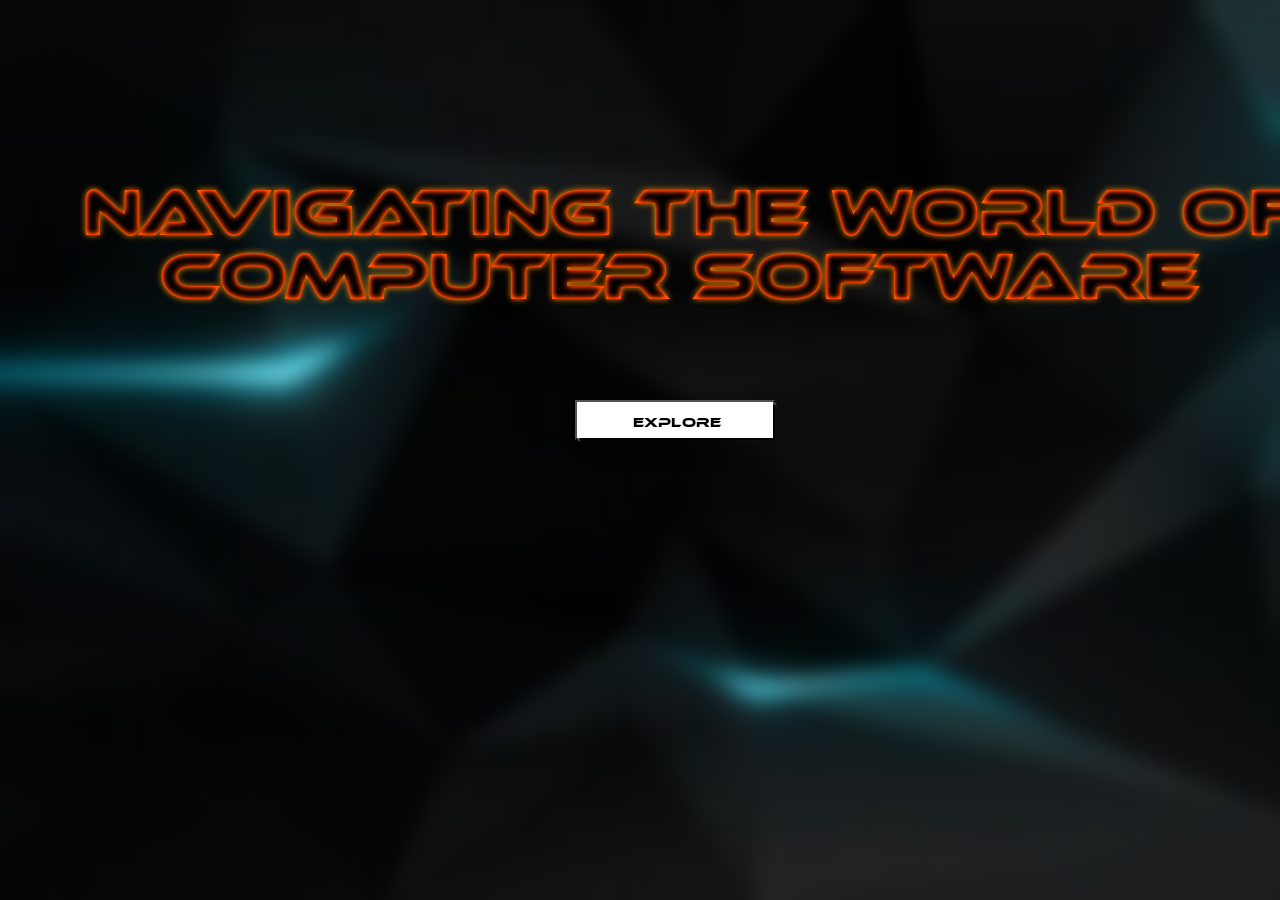
<file: index.html>
<!DOCTYPE html>
<html lang="en">
<head>
    <meta charset="UTF-8">
    <meta name="viewport" content="width=device-width, initial-scale=1.0">
    <title>Computer Software</title>
    <link rel="stylesheet" type="text/css" href="styles.css">
</head>
<body>
    <main id="Firstpage">
    <div class="Neon">
        <h1 class="text">Navigating the World of</h1>
        <h1 class="text1">Computer Software</h1>
    </div>
    <div id="explore">
        <button><a href="Computer Software.html" class="btn"><span>Explore</span></a></button>
    </div>
</main>
</body>
</html>
</file>
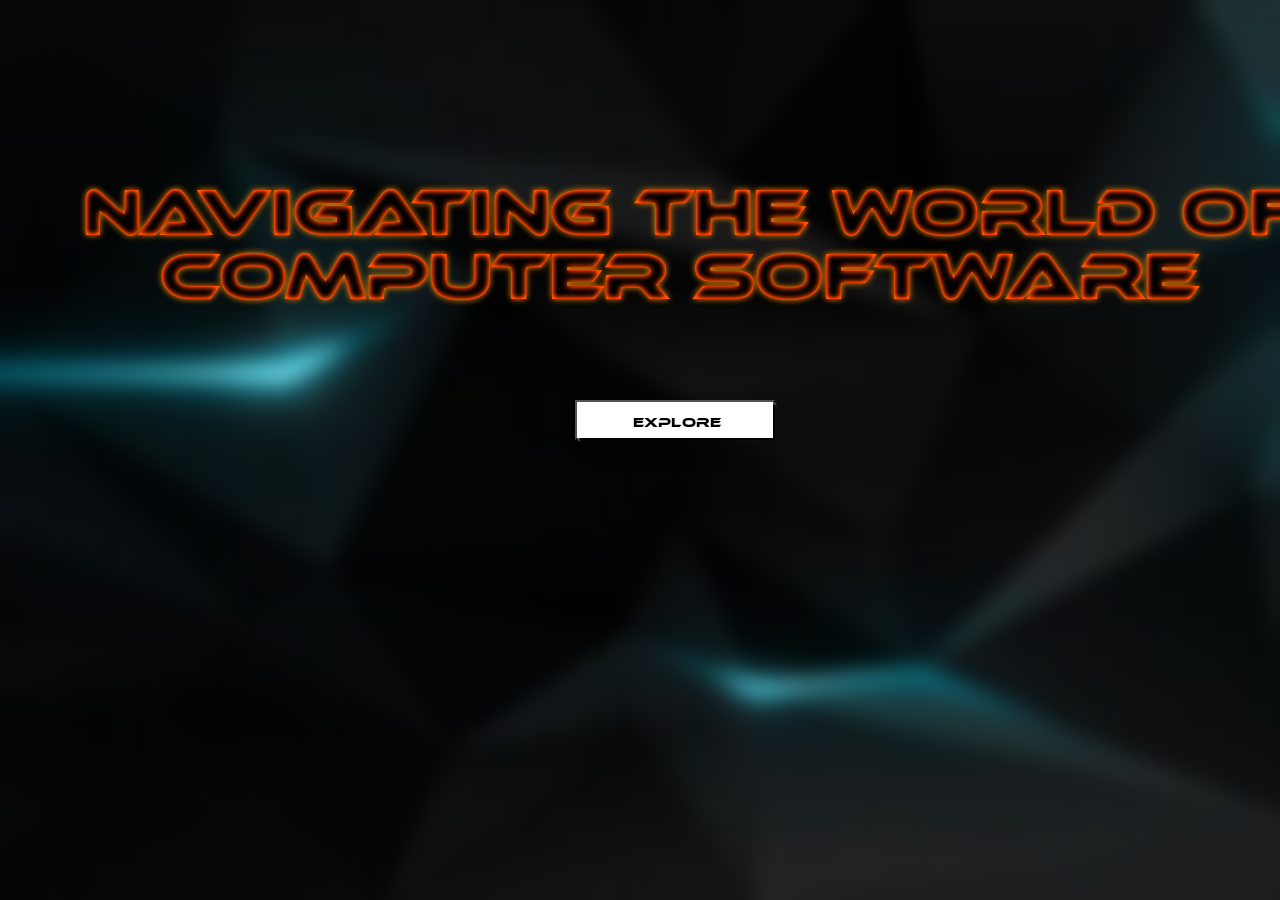
<file: 1st-Page.html>
<!DOCTYPE html>
<html lang="en">
<head>
    <meta charset="UTF-8">
    <meta name="viewport" content="width=device-width, initial-scale=1.0">
    <title>Computer Software</title>
    <link rel="stylesheet" type="text/css" href="styles.css">
</head>
<body>
    <main id="Firstpage">
    <div class="Neon">
        <h1 class="text">Navigating the World of</h1>
        <h1 class="text1">Computer Software</h1>
    </div>
    <div id="explore">
        <button><a href="Computer Software.html" class="btn"><span>Explore</span></a></button>
    </div>
</main>
</body>
</html>
</file>
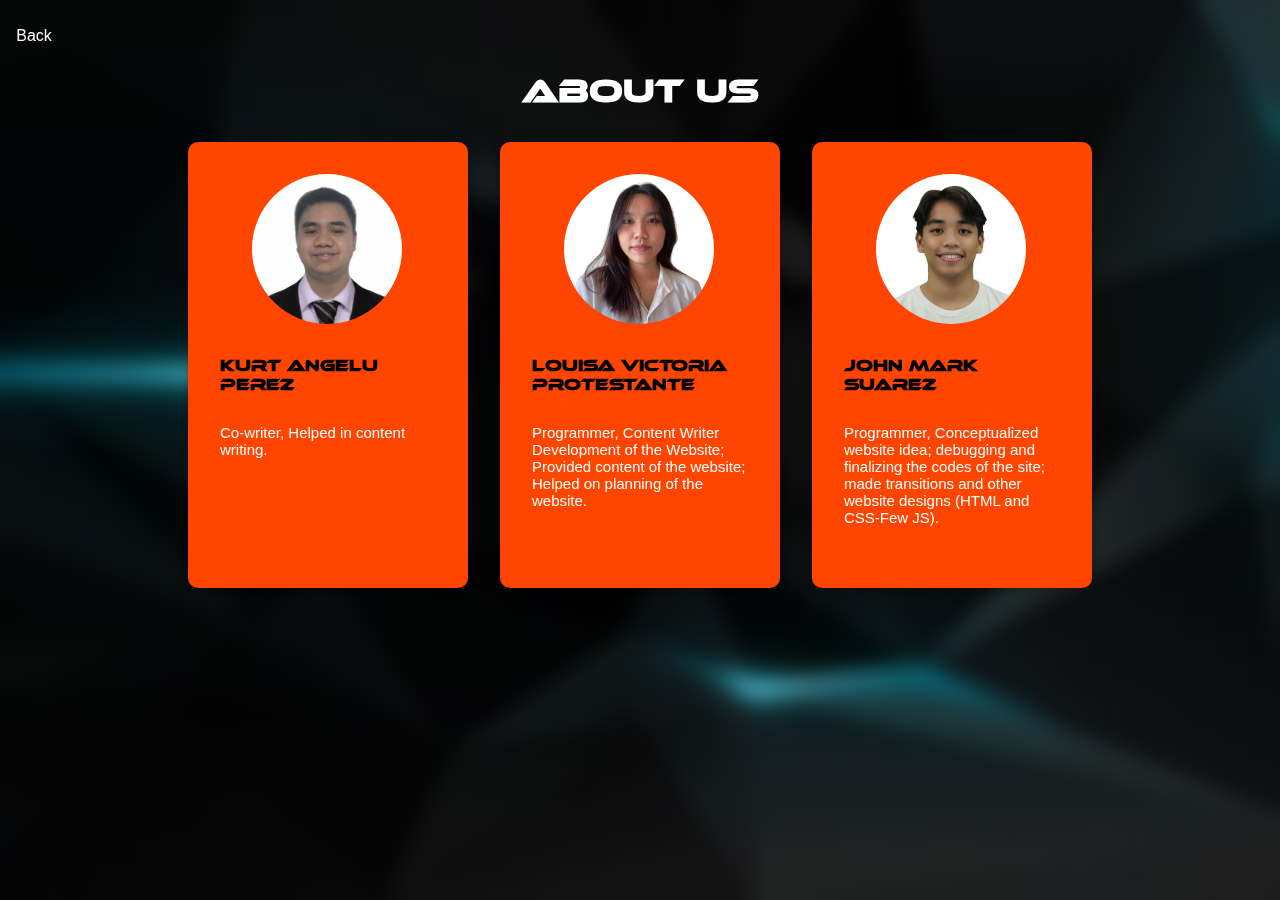
<file: About page.html>
<!DOCTYPE html>
<html lang="en">
<head>
    <meta charset="UTF-8">
    <meta name="viewport" content="width=device-width, initial-scale=1.0">
    <title>About page</title>
    <link rel="stylesheet" type="text/css" href="styles.css">
</head>
<body id="about-body">
    <header class="about-header">
        <a href="Computer Software.html" id="backButton">
            <button type="button" class="btn2 btn-transparent">Back</button>
        </a>
    </header>

    <section class="about-us">
        <h2 class="section-title">About Us</h2>
        <div class="card-container">
            <div class="card">
                <img src="Person2.jpg" alt="Person 1" class="card-image">
                <h3 class="card-title">Kurt Angelu Perez</h3>
                <p class="card-description">Co-writer, Helped in content writing.</p>
            </div>
            <div class="card">
                <img src="Person1.jpg" alt="Person 2" class="card-image">
                <h3 class="card-title">Louisa Victoria Protestante </h3>
                <p class="card-description">Programmer, Content Writer
                    Development of the Website; Provided content of the website; Helped on planning of the website.</p>
            </div>
            <div class="card">
                <img src="Person3.jpg" alt="Person 3" class="card-image">
                <h3 class="card-title">John Mark Suarez</h3>
                <p class="card-description">Programmer, Conceptualized website idea; debugging and finalizing the codes of the site; made transitions and other website designs (HTML and CSS-Few JS).</p>
            </div>
        </div>
    </section>

    <script src="JAVA.js"></script>
</body>
</html>
</file>
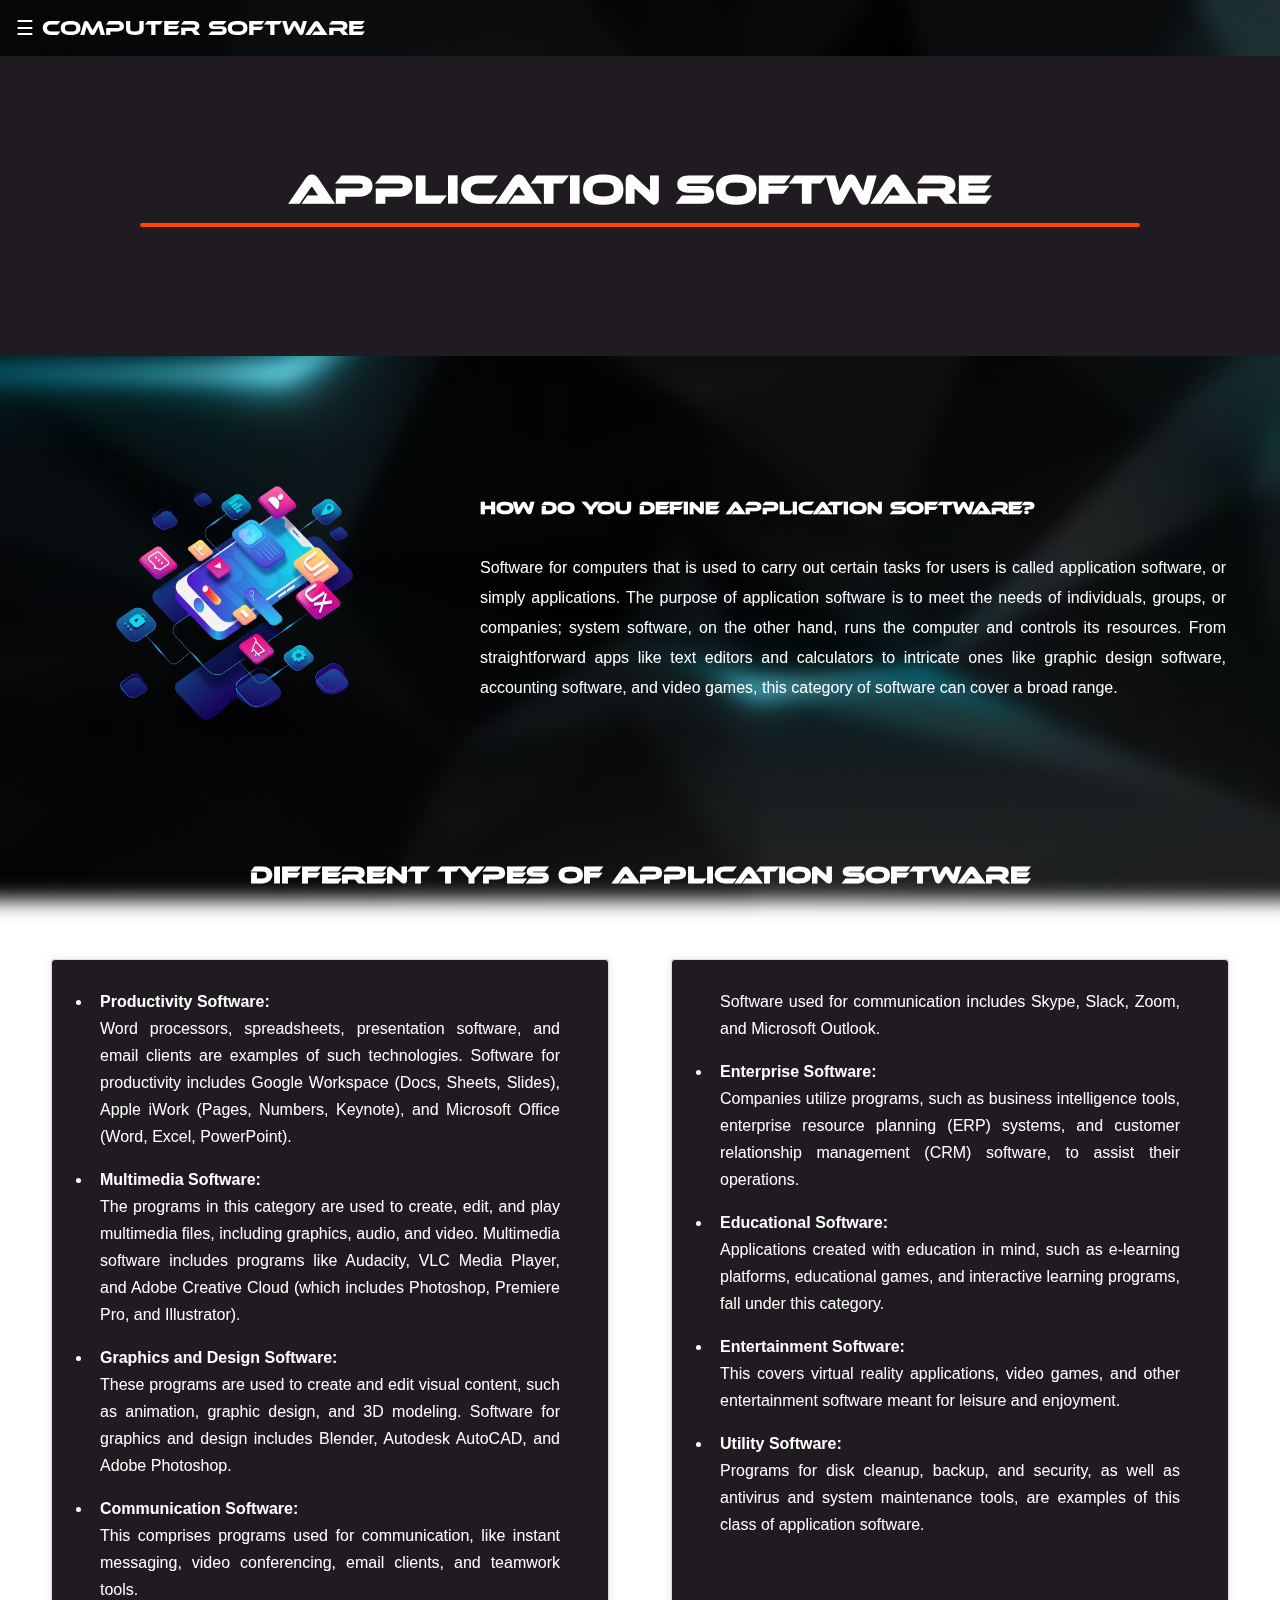
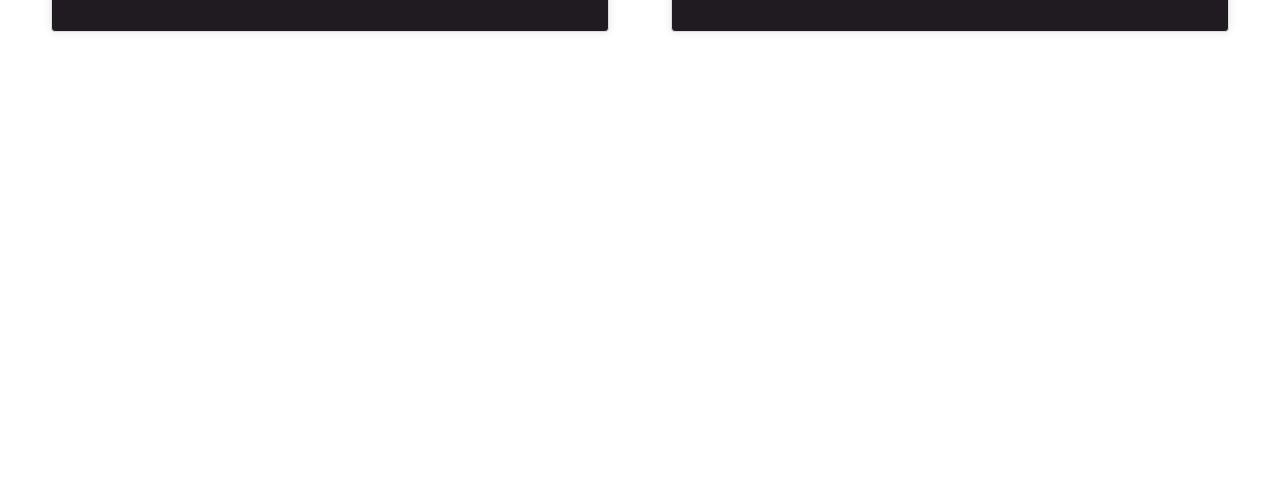
<file: appsoftware.html>
<!DOCTYPE html>
<html lang="en">
    <head>
        <meta charset="UTF-8">
        <meta name="viewport" content="width=device-width, initial-scale=1.0">
        <title>Application Software</title>
        <link rel="stylesheet" href="design.css">
    </head>
    <body>
            
    </head>
    <body>
    <div id="mySidenav" class="sidenav">
        <a href="javascript:void(0)" class="closebtn" onclick="closeNav()">×</a>
        <a href="Computer Software.html">Home</a>
        <a href="About page.html">About</a>
        <a href="appsoftware.html">Application Software</a>
        <a href="systemsoftware.html">System Software</a>
        <a href="user-interface.html">User Interface</a>
    </div>
    
    <div id="main">
        <span class="main-logo"  onclick="openNav()">☰ Computer Software</span>
    </div>

    <script>
        function openNav() {
            document.getElementById("mySidenav").style.width = "250px";
            document.getElementById("main").style.marginLeft = "250px";
        }
    
        function closeNav() {
            document.getElementById("mySidenav").style.width = "0";
            document.getElementById("main").style.marginLeft= "0";
        }
    </script>
        <header>
            <div class="header-content">
                <h2>Application Software</h2>
                <div class="line"></div>
            </div>
        </header>
        <div class="main-content">
            <div class="sidebar">
                <img src="appsoftware-pic.png" alt="appsoftware" style="width:300px;height:300px;padding:5px;">
            </div>
            <div class="main-section">
                <h2 class="main-section2">How do you define Application Software?</h2><br>
                <p>Software for computers that is used to carry out certain tasks for users is called application software, or simply applications. The purpose of application software is to meet the needs of individuals, groups, or companies; system software, on the other hand, runs the computer and controls its resources. From straightforward apps like text editors and calculators to intricate ones like graphic design software, accounting software, and video games, this category of software can cover a broad range.</p>
            </div>
        </div>
        <div class="different">
            <h2>Different Types of Application Software</h2>
        </div>
        <div class="types">
        <div class="box">
        <ul>
            <li><b>Productivity Software:</b><br>Word processors, spreadsheets, presentation software, and email clients are examples of such technologies. Software for productivity includes Google Workspace (Docs, Sheets, Slides), Apple iWork (Pages, Numbers, Keynote), and Microsoft Office (Word, Excel, PowerPoint).</li>
            <li><b>Multimedia Software:</b><br>The programs in this category are used to create, edit, and play multimedia files, including graphics, audio, and video. Multimedia software includes programs like Audacity, VLC Media Player, and Adobe Creative Cloud (which includes Photoshop, Premiere Pro, and Illustrator).</li>
            <li><b>Graphics and Design Software:</b><br>These programs are used to create and edit visual content, such as animation, graphic design, and 3D modeling. Software for graphics and design includes Blender, Autodesk AutoCAD, and Adobe Photoshop.</li>
            <li><b>Communication Software:</b><br>This comprises programs used for communication, like instant messaging, video conferencing, email clients, and teamwork tools.</li>
        </ul>
        </div>
        <div class="box">
        <ul>
            <p class="continue">Software used for communication includes Skype, Slack, Zoom, and Microsoft Outlook.</p>
            <li><b>Enterprise Software:</b><br>Companies utilize programs, such as business intelligence tools, enterprise resource planning (ERP) systems, and customer relationship management (CRM) software, to assist their operations.</li>
            <li><b>Educational Software:</b><br>Applications created with education in mind, such as e-learning platforms, educational games, and interactive learning programs, fall under this category.</li>
            <li><b>Entertainment Software:</b><br>This covers virtual reality applications, video games, and other entertainment software meant for leisure and enjoyment.</li>
            <li><b>Utility Software:</b><br>Programs for disk cleanup, backup, and security, as well as antivirus and system maintenance tools, are examples of this class of application software.</li>
        </ul>
        </div>
        </div>
        <div class="paragraph">
            <p>
                Application software is a versatile instrument that may be acquired, downloaded from the internet, pre-installed, or downloaded. To guarantee functionality and user experience, quality assurance testing, user interface design, and programming are all involved. Programming languages like Java, C++, Python, and JavaScript are used by developers to create unique applications. Mobile devices and app shops like the Google Play Store and Apple App Store have greatly impacted the creation and dissemination of application software. Application software is evolving at a rapid pace, which has produced a wide range of solutions to meet different user needs. New kinds of application software are continuously created as technology develops to meet new opportunities and difficulties in a variety of industries. Today's computers would not function without application software, which fosters creativity, productivity, communication, and entertainment.
            </p>
        </div>
    </body>
</html>
</file>
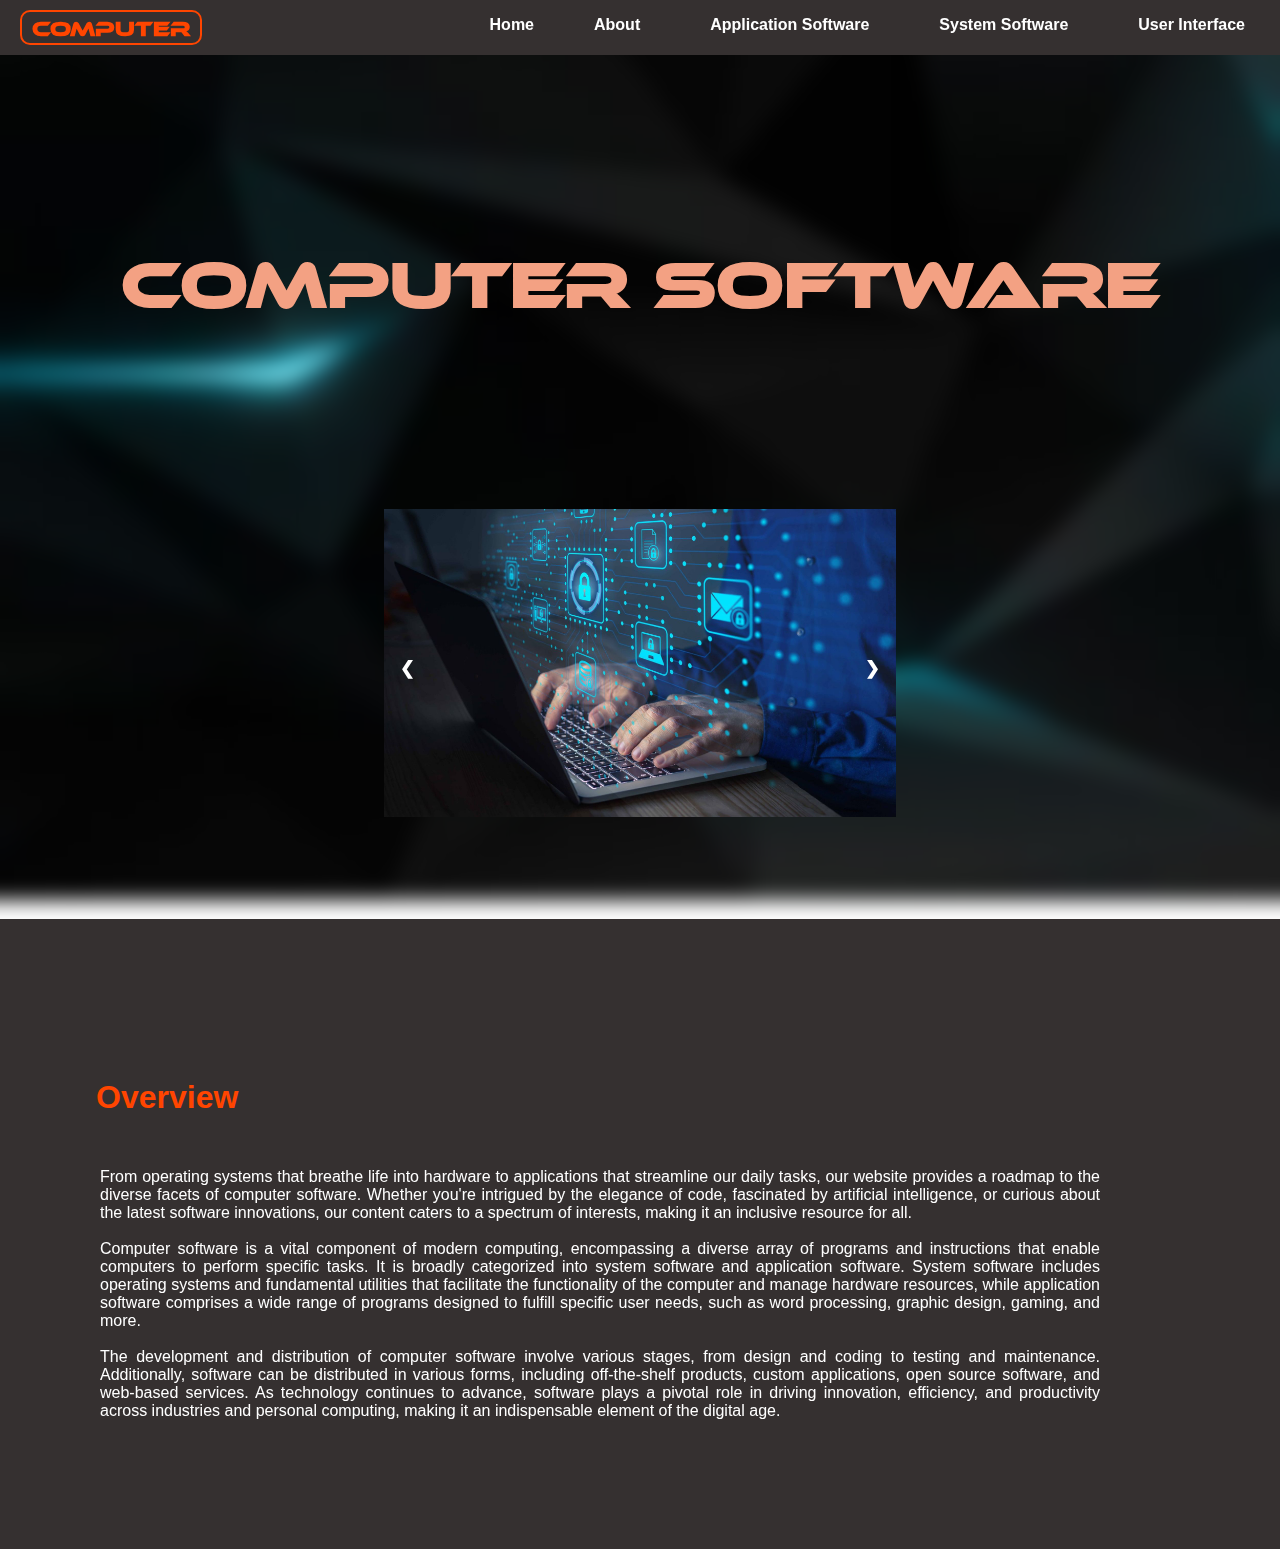
<file: Computer Software.html>
<!DOCTYPE html>
<html lang="en">
<head>
    <meta charset="UTF-8">
    <meta name="viewport" content="width=device-width, initial-scale=1.0">
    <title>Computer Software</title>
    <link rel="stylesheet" type="text/css" href="styles.css">
    <script src="JAVA.js"></script>
</head>
<body>
      <nav class="nav-bar">
        <h1 class="logo">Computer</h1>
        <div class="menu">
          <span class="menubtn">&#9776</span>
          <span class="closebtn">&#9746</span>
        <ul class="nav-list">
            <a class="main" href="index.html">Home</a>
            <li><a href="About page.html">About</a></li>
            <li><a href="appsoftware.html">Application Software</a></li>
            <li><a href="systemsoftware.html">System Software</a></li>
            <li><a href="user-interface.html">User Interface</a></li>
        </ul>
      </nav>
    </div>

      <div class="background">
        <h2 class="text2">Computer Software</h2>
    </div>


    <div class="slideshow-container">
      <div class="mySlides2">
        <img src="Slide 1.jpg" style="width:100%">
      </div>
    
      <div class="mySlides2">
        <img src="Slide 2.jpg" style="width:100%">
      </div>
    
      <div class="mySlides2">
        <img src="Slide 3.jpg" style="width:100%">
      </div>
      <a class="prev" onclick="plusSlides(1, 1)">&#10094;</a>
      <a class="next" onclick="plusSlides(1, 1)">&#10095;</a> 
      </div>
      
      <section class="page" id="section1">

        <div class="down">
          <h2 class="Overview">Overview</h2>
          <p class="sentence">From operating systems that breathe life into hardware to applications that streamline our daily tasks, our website provides a roadmap to the diverse facets of computer software. Whether you're intrigued by the elegance of code, fascinated by artificial intelligence, or curious about the latest software innovations, our content caters to a spectrum of interests, making it an inclusive resource for all.
              <br><br> Computer software is a vital component of modern computing, encompassing a diverse array of programs and instructions that enable computers to perform specific tasks. It is broadly categorized into system software and application software. System software includes operating systems and fundamental utilities that facilitate the functionality of the computer and manage hardware resources, while application software comprises a wide range of programs designed to fulfill specific user needs, such as word processing, graphic design, gaming, and more.
              <br><br>The development and distribution of computer software involve various stages, from design and coding to testing and maintenance. Additionally, software can be distributed in various forms, including off-the-shelf products, custom applications, open source software, and web-based services. As technology continues to advance, software plays a pivotal role in driving innovation, efficiency, and productivity across industries and personal computing, making it an indispensable element of the digital age.
          
            </p>
      </div>
    </section>

          <script>
            let slideIndex = [1,1];
            let slideId = ["mySlides2", "mySlides2"]
            showSlides(1, 0);
            showSlides(1, 1);
            
            function plusSlides(n, no) {
              showSlides(slideIndex[no] += n, no);
            }
            
            function showSlides(n, no) {
              let i;
              let x = document.getElementsByClassName(slideId[no]);
              if (n > x.length) {slideIndex[no] = 1}    
              if (n < 1) {slideIndex[no] = x.length}
              for (i = 0; i < x.length; i++) {
                 x[i].style.display = "none";  
              }
              x[slideIndex[no]-1].style.display = "block";  
            }
            </script>
</body>

</html>
</file>
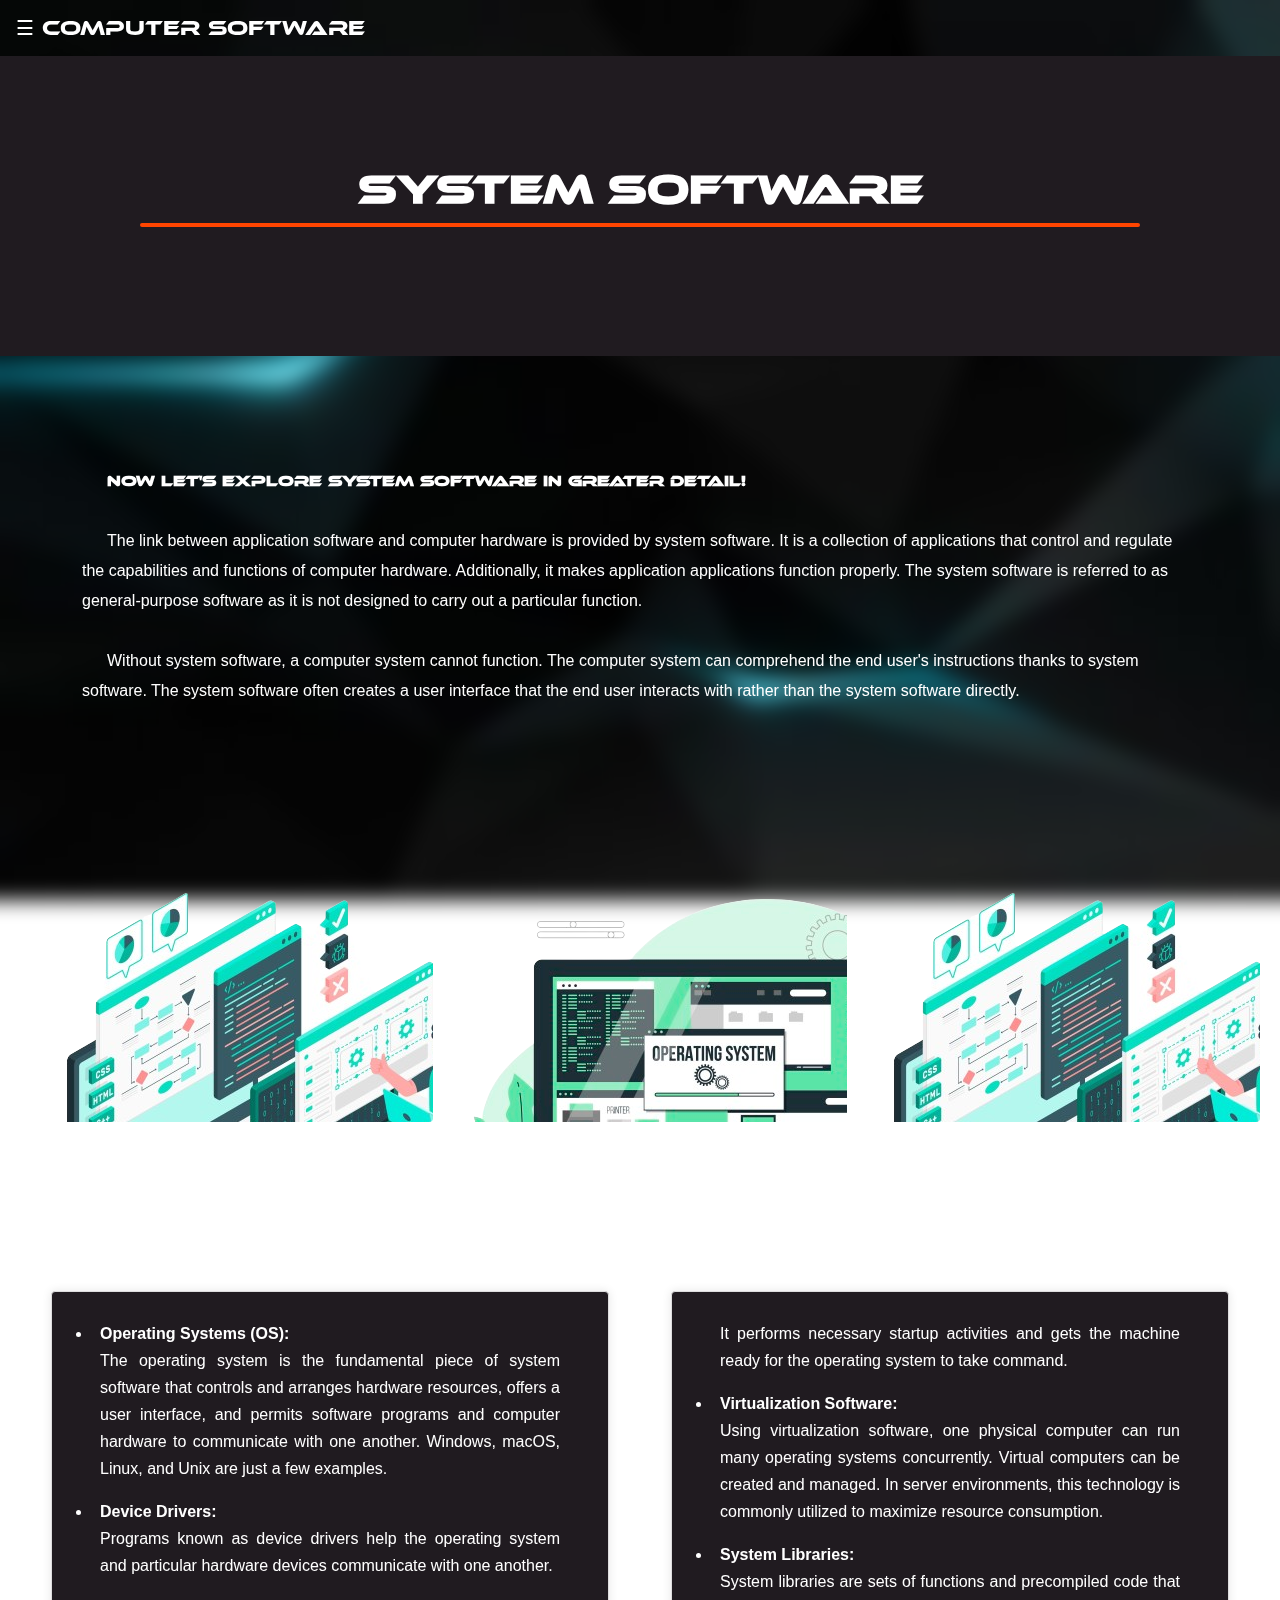
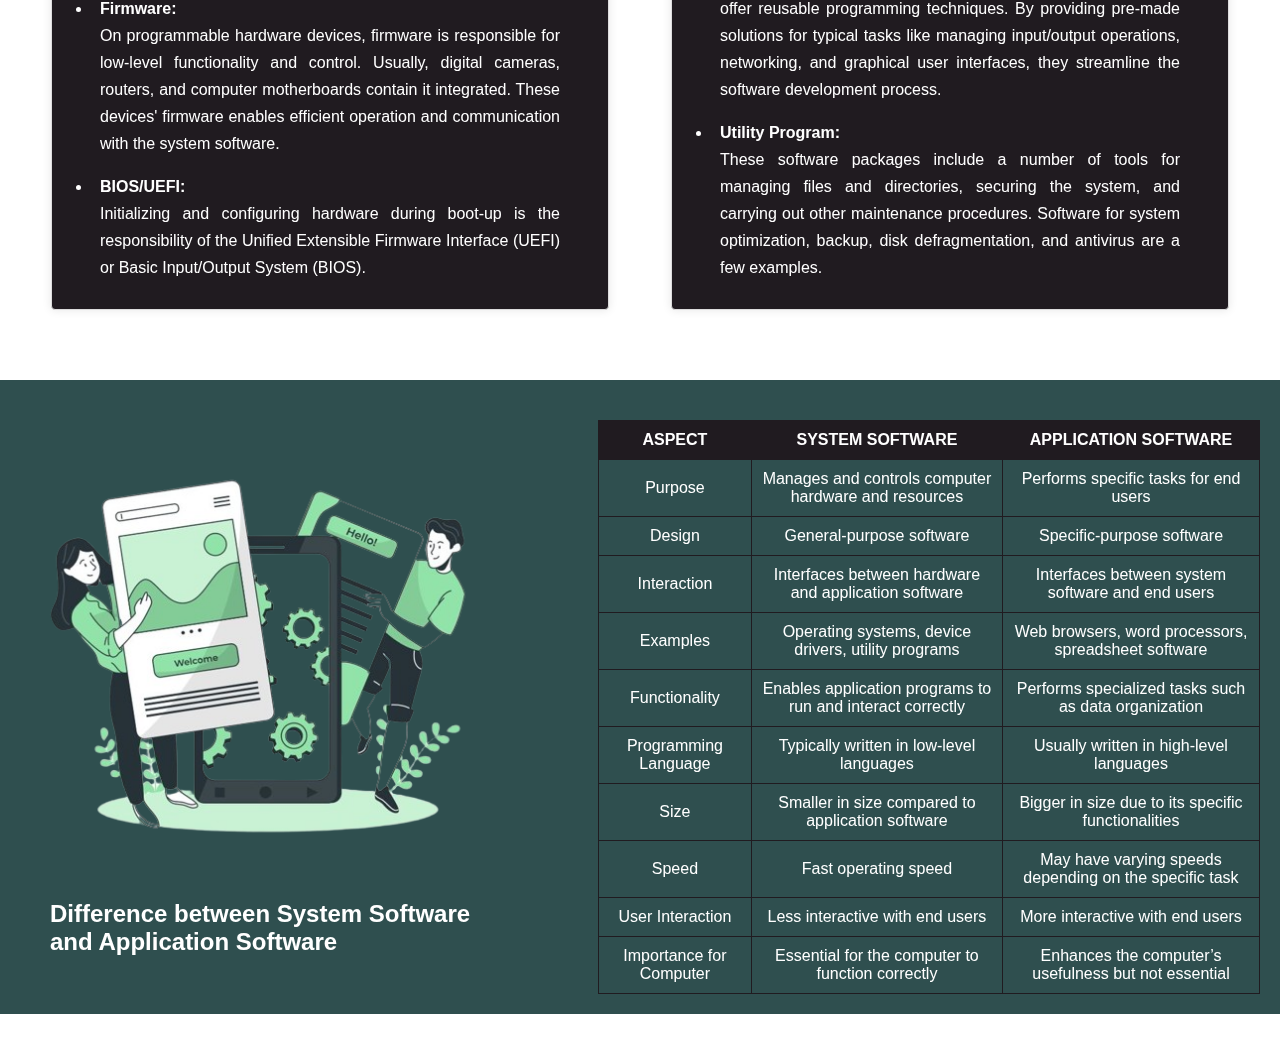
<file: systemsoftware.html>
<!DOCTYPE html>
<html lang="en">
<head>
    <meta charset="UTF-8">
    <meta name="viewport" content="width=device-width, initial-scale=1.0">
    <title>System Software</title>
    <link rel="stylesheet" href="design.css">
</head>
<body>

<div id="mySidenav" class="sidenav">
    <a href="javascript:void(0)" class="closebtn" onclick="closeNav()">×</a>
    <a href="Computer Software.html">Home</a>
    <a href="About page.html">About</a>
    <a href="appsoftware.html">Application Software</a>
    <a href="systemsoftware.html">System Software</a>
    <a href="user-interface.html">User Interface</a>
</div>

<div id="main">
    <span class="main-logo" onclick="openNav()">☰ Computer Software</span>
</div>

<script>
    function openNav() {
        document.getElementById("mySidenav").style.width = "250px";
        document.getElementById("main").style.marginLeft = "250px";
    }

    function closeNav() {
        document.getElementById("mySidenav").style.width = "0";
        document.getElementById("main").style.marginLeft= "0";
    }
</script>
    <header>
        <div class="header-content">
            <h2>System Software</h2>
            <div class="line"></div>
        </div>
    </header>
    <body>
    
    <div class="paragraph-2">
        <h2>Now let's explore System Software in greater detail!</h2><br>
        <p>The link between application software and computer hardware is provided by system software. It is a collection of applications that control and regulate the capabilities and functions of computer hardware. Additionally, it makes application applications function properly. The system software is referred to as general-purpose software as it is not designed to carry out a particular function.</p>
        <br>
        <p>Without system software, a computer system cannot function. The computer system can comprehend the end user's instructions thanks to system software. The system software often creates a user interface that the end user interacts with rather than the system software directly.</p>
    </div>
    <div class="container">
        <div class="box-2">
            <img src="system3.png" alt="system3">
        </div>
    
        <div class="box-2">
            <img src="os.png" alt="os">
        </div>
    
        <div class="box-2">
            <img src="system3.png" alt="system2">
        </div>
    </div>
    <div class="different">
        <h2>Some Types of System Software</h2>
    </div>
    <div class="types">
    <div class="box">
    <ul>
        <li><b>Operating Systems (OS): </b><br>The operating system is the fundamental piece of system software that controls and arranges hardware resources, offers a user interface, and permits software programs and computer hardware to communicate with one another. Windows, macOS, Linux, and Unix are just a few examples.</li>
        <li><b>Device Drivers:</b><br>Programs known as device drivers help the operating system and particular hardware devices communicate with one another. </li>
        <li><b>Firmware:</b><br>On programmable hardware devices, firmware is responsible for low-level functionality and control. Usually, digital cameras, routers, and computer motherboards contain it integrated. These devices' firmware enables efficient operation and communication with the system software.</li>
        <li><b>BIOS/UEFI:</b><br>Initializing and configuring hardware during boot-up is the responsibility of the Unified Extensible Firmware Interface (UEFI) or Basic Input/Output System (BIOS).</li>
    </ul>
    </div>
    <div class="box">
    <ul>
        <p class="continue">It performs necessary startup activities and gets the machine ready for the operating system to take command.</p>
        <li><b>Virtualization Software:</b><br>Using virtualization software, one physical computer can run many operating systems concurrently. Virtual computers can be created and managed. In server environments, this technology is commonly utilized to maximize resource consumption.</li>
        <li><b>System Libraries:</b><br>System libraries are sets of functions and precompiled code that offer reusable programming techniques. By providing pre-made solutions for typical tasks like managing input/output operations, networking, and graphical user interfaces, they streamline the software development process.</li>
        <li><b>Utility Program:</b><br>These software packages include a number of tools for managing files and directories, securing the system, and carrying out other maintenance procedures. Software for system optimization, backup, disk defragmentation, and antivirus are a few examples.</li>
    </ul>
    </div>
    </div>
    <div class="compare">
        <div class="image-compare">
            <img src="systemvsapp.png" alt="systemvsapp">
            <h2>Difference between System Software and Application Software</h2>
        </div>
    
        <div class="table-compare">
        <table>
            <thead>
                <tr>
                    <th>ASPECT</th>
                    <th>SYSTEM SOFTWARE</th>
                    <th>APPLICATION SOFTWARE</th>
                </tr>
            </thead>
            <tbody>
                <tr>
                    <td>Purpose</td>
                    <td>Manages and controls computer hardware and resources</td>
                    <td>Performs specific tasks for end users</td>
                </tr>
                <tr>
                    <td>Design</td>
                    <td>General-purpose software</td>
                    <td>Specific-purpose software</td>
                </tr>
                <tr>
                    <td>Interaction</td>
                    <td>Interfaces between hardware and application software</td>
                    <td>Interfaces between system software and end users</td>
                </tr>
                <tr>
                    <td>Examples</td>
                    <td>Operating systems, device drivers, utility programs</td>
                    <td>Web browsers, word processors, spreadsheet software</td>
                </tr>
                <tr>
                    <td>Functionality</td>
                    <td>Enables application programs to run and interact correctly</td>
                    <td>Performs specialized tasks such as data organization</td>
                </tr>
                <tr>
                    <td>Programming Language</td>
                    <td>Typically written in low-level languages</td>
                    <td>Usually written in high-level languages</td>
                </tr>
                <tr>
                    <td>Size</td>
                    <td>Smaller in size compared to application software</td>
                    <td>Bigger in size due to its specific functionalities</td>
                </tr>
                <tr>
                    <td>Speed</td>
                    <td>Fast operating speed</td>
                    <td>May have varying speeds depending on the specific task</td>
                </tr>
                <tr>
                    <td>User Interaction</td>
                    <td>Less interactive with end users</td>
                    <td>More interactive with end users</td>
                </tr>
                <tr>
                    <td>Importance for Computer</td>
                    <td>Essential for the computer to function correctly</td>
                    <td>Enhances the computer’s usefulness but not essential</td>
                </tr>
            </tbody>
        </table>
    </div>
</body>
</html>
</file>
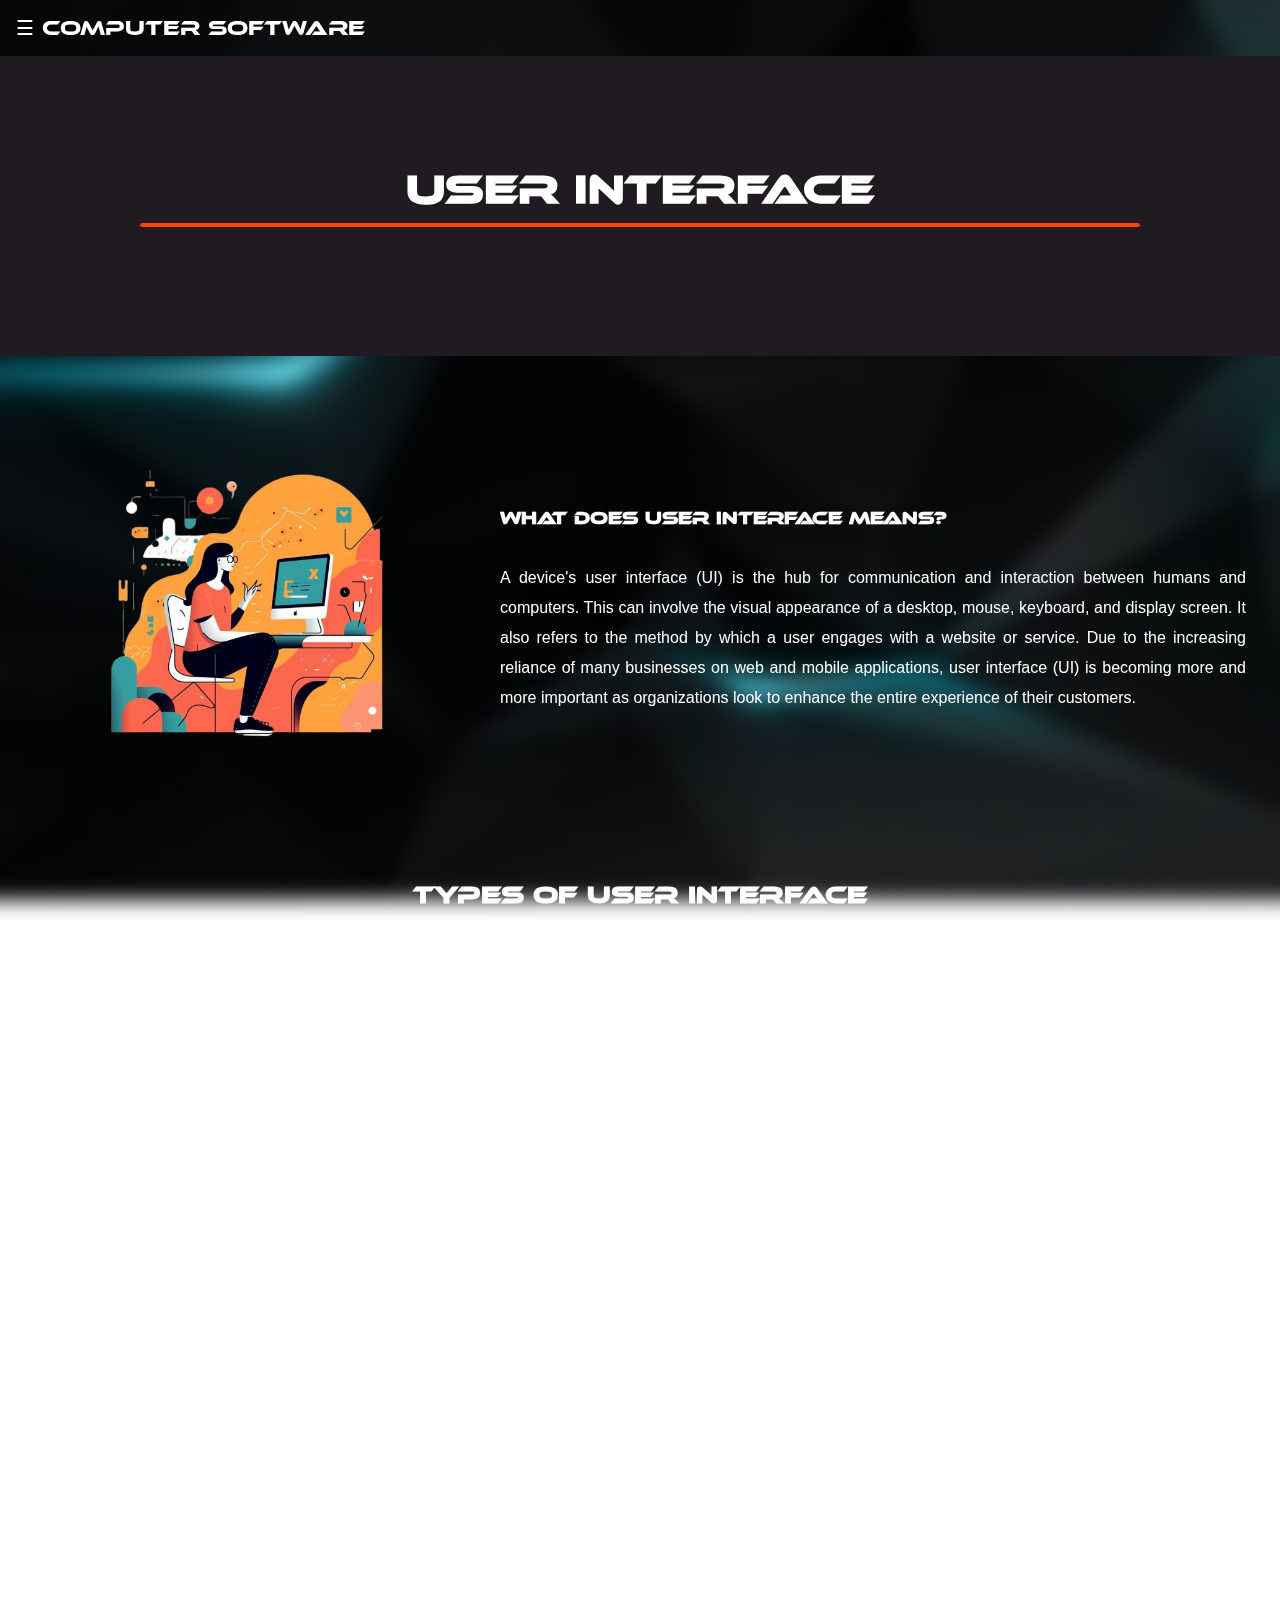
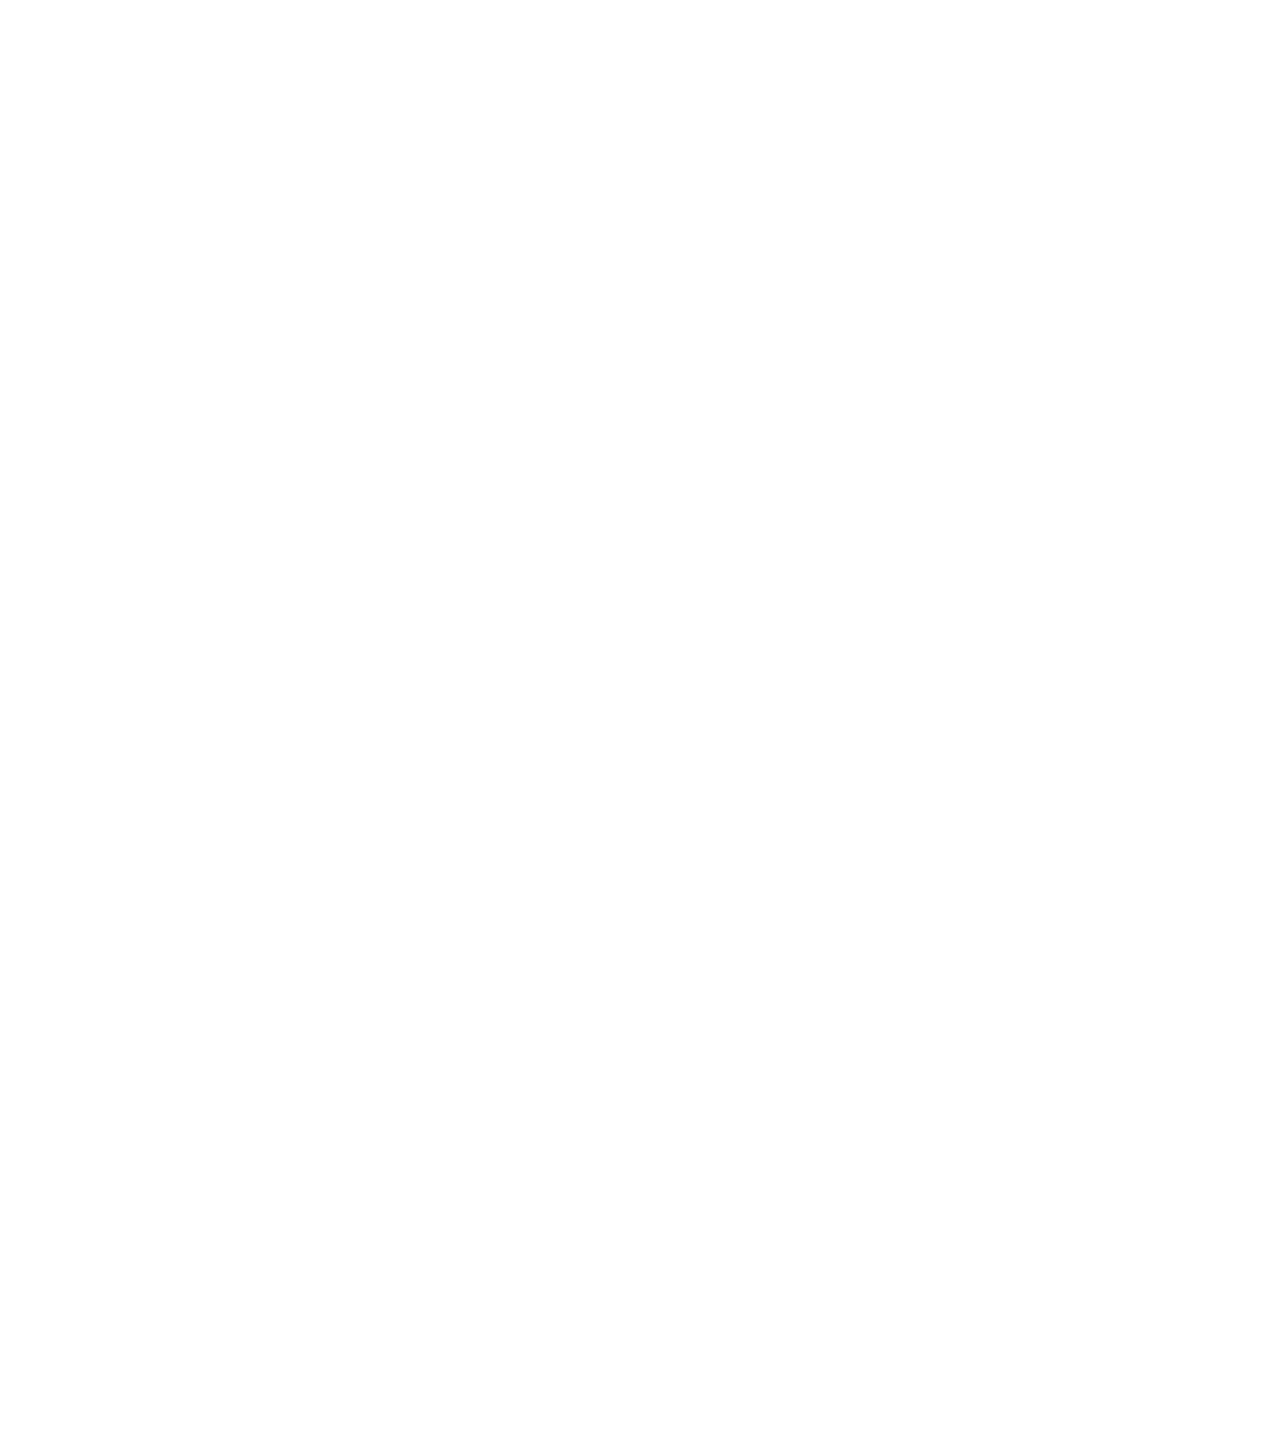
<file: user-interface.html>
<!DOCTYPE html>
<html lang="en">
    <head>
        <meta charset="UTF-8">
        <meta name="viewport" content="width=device-width, initial-scale=1.0">
        <title>System Software</title>
        <link rel="stylesheet" href="design.css">
    </head>
    <body>

    <div id="mySidenav" class="sidenav">
        <a href="javascript:void(0)" class="closebtn" onclick="closeNav()">×</a>
        <a href="Computer Software.html">Home</a>
        <a href="About page.html">About</a>
        <a href="appsoftware.html">Application Software</a>
        <a href="systemsoftware.html">System Software</a>
        <a href="user-interface.html">User Interface</a>
    </div>
    
    <div id="main">
        <span class="main-logo" onclick="openNav()">☰ Computer Software</span>
    </div>
    
    <script>
        function openNav() {
            document.getElementById("mySidenav").style.width = "250px";
            document.getElementById("main").style.marginLeft = "250px";
        }
    
        function closeNav() {
            document.getElementById("mySidenav").style.width = "0";
            document.getElementById("main").style.marginLeft= "0";
        }
    </script>
        <header>
            <div class="header-content">
                <h2>User Interface</h2>
                <div class="line"></div>
            </div>
        </header>
<body>
    <div class="main-content">
            <div class="sidebar">
                <img src="userint.png" alt="userint" style="width:320px;height:320px;padding:5px;">
            </div>
            <div class="main-section">
                <h2 class="main-section2">What does User Interface means?</h2><br>
                <p>A device's user interface (UI) is the hub for communication and interaction between humans and computers. This can involve the visual appearance of a desktop, mouse, keyboard, and display screen. It also refers to the method by which a user engages with a website or service.
                    Due to the increasing reliance of many businesses on web and mobile applications, user interface (UI) is becoming more and more important as organizations look to enhance the entire experience of their customers.</p>
            </div>
    </div>
    <div class="different">
        <h2>Types of User Interface</h2>
    </div>
    <div class="paragraph">
        <h2>Command Line Interface</h2><br>
        <p>A low abstraction level text-based user interface for PC interaction is called a Command Line Interface (CLI). This kind of menu is usually not meant for the typical user. It is primarily used for system administrator tasks and when interacting with cloud services. 
            In order to make task automation easier, a CLI is frequently included with many products and services in addition to a GUI. Pressing buttons on the graphical user interface may be a hassle when utilizing bots or chatting between programs. Giving the computer a specific console command is far simpler. 
            The most common example of a CLI that people are familiar with is an operating system terminal (Windows, macOS, Linux).</p><br>
    </div>
    <div class="paragraph">
        <h2>Menu-driven Interface</h2><br>
        <p>The menu-driven interface makes use of a number of "menus," or screens. Upon selecting an item using the list format or graphics, the user is redirected to the next menu screen until the desired result is achieved. 
            The phone's settings menu serves as one illustration. There is no other way to engage other than to browse through the menu and tap items. As a result, it is employed in apps that have a standardized, small, and comfortable set of features. All of these might be grouped under subsections like "Display Settings," "Camera Settings," etc.</p><br>
    </div>
    <div class="paragraph">
        <h2>Graphical User Interface</h2><br>
        <p>An interface that uses icons, menus, and other visual cues or representations (graphics) to allow users to interact with electronic devices like computers and smartphones is called a graphical user interface, or GUI. In contrast to text-based interfaces, which exclusively employ language for commands and data, graphical user interfaces (GUIs) display information and associated user controls. A pointing device, such as a mouse, trackball, stylus, or finger on a touch screen, is used to modify GUI representations.</p><br>
    </div>
    <div class="paragraph">
        <h2>Touchscreen Graphical User Interface</h2><br>
        <p>The gadget must be operated by the user with their fingertips while using the Touchscreen Graphical User Interface. Because of how widely utilized portable electronics are, this is becoming a popular choice. When you look at practically anything on your phone or tablet, you will encounter touchscreen GUI. 
            The primary distinctions from a standard GUI are the ability to swipe, hold click (which is frequently the same as a right mouse click), and a few additional capabilities like the ability to zoom in and rotate an object with two finger taps. 
            Users can employ a variety of pointing movements, including path start and endpoints, duration of motion, direction and velocity changes, absence of motion, tapping, looping, and time-based motions.
            </p><br>
    </div>
    <div class="paragraph">
        <h2>Conversational User Interface</h2><br>
        <p>Though words and language-based communication are just as useful, if not more, in modern technology, conversational user interfaces (UIs) make use of them. By giving computers instructions, users may communicate with computers through conversational user interfaces. It can be textual (like chatbots) or vocal or voice-activated (like Siri or Alexa). The program must be able to recognize voices in order to use the first kind.</p><br>
        <p>A tool may be able to handle more organized input, like "make a reminder for tomorrow," or less formal inquiries, like "I need something to entertain a group of six kids for 2-3 hours," depending on how sophisticated it is.</p><br>
        <p>With the development of this technology, users may now converse with their devices in a human-like manner as opposed to only utilizing computer-specific language. With continued use, this interface's learning and self-teaching capabilities will only become more valuable.</p>
    </div>
</body>
</html>
</file>
<file: styles.css>
@font-face {
    font-family: 'Ethno';
    src: url("Ethno.otf")
    	
}

@media screen and (max-width: 768px) {
  .text{
      font-size: 10px;
  }
  
  .text1{
    font-size: 10px;
  }
  .text2{
    font-size: 15px;
    color: #2d232f;
  }

  .sentence{
    font-size: 30px;
  }

  #scroll{
    font-size: 40px;
  }

}

*{
  margin: 0;
  padding: 0;
  box-sizing: border-box;
}

html{
    scroll-behavior: smooth;
    box-sizing: border-box;
}

body {
   color: white;
    min-height: 100vh;
    align-items: center;
    margin: 0;
    padding: 0;
    box-sizing: border-box;
    font-family: 'Franklin Gothic Medium', 'Arial Narrow', Arial, sans-serif;
    background-image: url("BG.jpg");
    backdrop-filter: blur(10px); 
    background-size: cover;
    background-position: center;
    background-attachment: fixed;
    background-repeat: no-repeat;
    overflow-x: hidden; 
}

.nav-bar{

    width:100%;
    height: 55px;
    background:rgb(53, 48, 48);
    display: flex;
    text-align: center;
    justify-content: space-between;
}

h1.logo{
  color: orangered;
  margin-left: 20px;
  margin-top: 10px;
  margin-bottom: 10px;
  font-size: 20px;
  border: 2px solid orangered;
  border-radius: 10px;
  padding-top: 5px;
  padding-bottom: 10px;
  padding-left: 10px;
  padding-right: 10px;
  text-align: center;
  font-family: 'Ethno';

}

nav a.main{
  text-decoration: none;
  color: white;
  font-weight: bold;
  font-size: 16px;
  padding: 10px 15px; 
  border-radius: 10px;
  transition: 0.5s ease;
  margin: 10px;
}

nav ul {
  list-style: none;
  text-decoration: none;
  display: flex;
  justify-content: center;
  align-items: center;
  height: 50px; 
}


nav li {
  text-decoration: none;
  color: white;
  font-weight: bold;
  font-size: 16px;
  padding: 10px 15px; 
  border-radius: 10px;
  transition: 0.5s ease;
  margin: 10px;
}

nav li a{
  text-decoration: none;
  color: white;
  font-weight: bold;
  font-size: 16px;
  padding: 5px; 
  border-radius: 10px;
  transition: 0.5s ease;
  margin: 5px;
}

nav li a.main{
  text-decoration: none;
  color: white;
  font-weight: bold;
  font-size: 16px;
  padding: 10px 15px; 
  border-radius: 20px;
  transition: 0.5s ease;
}


nav a.main:hover {
  background-color: rgb(248, 79, 18);
  color: black;
}

nav li:hover {
  background-color: rgb(248, 79, 18);
  color: black;
}

.closebtn, .menubtn{
  font-size: 20px;
  margin: 0px 10px;
  display: none;
}

.Neon{
       display: inline-flex;
       filter: brightness(200%);
}


.text{
   position: absolute;
   font-family: 'Ethno';
   font-stretch: expanded;
   left: 1.3em;
   top: 2.5em;
    text-align: center;
    color: orangered;
    white-space: nowrap;
    font-size: 4em;
    z-index: 9;
}

.text::before{
  content: 'Navigating the World of';
  position: absolute;
  mix-blend-mode: difference;
  filter: blur(3px);
}

.text1{
  position: absolute;
  font-family: 'Ethno';
  font-stretch: expanded;
  left: 2.5em;
  top: 3.5em;
   text-align: center;
   color: orangered;
   white-space: nowrap;
   font-size: 4em;
   z-index: 9;
}

.text1::before{
  content: 'Computer Software';
  position: absolute;
  mix-blend-mode: difference;
  filter: blur(3px);
}

.text2{
  padding-top: 3em;
  padding-bottom: 0;
   font-family: 'Ethno';
   display: flex;
   flex-direction: column;
   justify-content: center;
   align-items: center;
   color: violet;
   text-align: center;
   color: rgb(243, 161, 131);
   white-space: nowrap;
   font-size: 4em;
   padding-bottom: 1em;
}

#explore{
  position: absolute;
  padding-right: 3em;
  top: 25em;
  left: 42em;
}


button{
  position: relative;
  background: white;
  width: 200px;
  height: 40px;
  right: 5%;
  margin-right: 130em;

}

a.btn {
  text-decoration: none;
  width: 200px;
  height: 40px;
  color: #000000;
  border-radius: 5px;
  padding-bottom: 5px;
  font-family: 'Ethno';
  font-weight: 500;
  background: transparent;
  cursor: pointer;
  transition: all 0.3s ease;
  position: relative;
  display: inline-block;
   box-shadow:inset 2px 2px 2px 0px rgba(255,255,255,.5),
   7px 7px 20px 0px rgba(0,0,0,.1),
   4px 4px 5px 0px rgba(0,0,0,.1);
  outline: none;
}

.btn {
  background: linear-gradient(0deg, rgba(255,151,0,1) 0%, rgb(251, 122, 2) 100%);
    line-height: 40px;
    padding: 0;
    border: none;
  }
  .btn span {
    position: relative;
    display: block;
    width: 100%;
    height: 100%;
  }

.btn:before,
.btn:after {
  position: absolute;
  content: "";
  right: 0;
  bottom: 0;
  background: rgba(251,75,2,1);
  box-shadow:
   -7px -7px 20px 0px rgba(255,255,255,.9),
   -4px -4px 5px 0px rgba(255,255,255,.9),
   7px 7px 20px 0px rgba(0,0,0,.2),
   4px 4px 5px 0px rgba(0,0,0,.3);
  transition: all 0.3s ease;
}
.btn:before{
   height: 0%;
   width: 2px;
}
.btn:after {
  width: 0%;
  height: 2px;
}
.btn:hover{
  color: rgba(251,75,2,1);
  background: transparent;
}
.btn:hover:before {
  height: 100%;
}
.btn:hover:after {
  width: 100%;
}
.btn span:before,
.btn span:after {
  position: absolute;
  content: "";
  left: 0;
  top: 0;
  background: rgba(251,75,2,1);
  box-shadow:
   -7px -7px 20px 0px rgba(255,255,255,.9),
   -4px -4px 5px 0px rgba(255,255,255,.9),
   7px 7px 20px 0px rgba(0,0,0,.2),
   4px 4px 5px 0px rgba(0,0,0,.3);
  transition: all 0.3s ease;
}
.btn span:before {
  width: 2px;
  height: 0%;
}
.btn span:after {
  height: 2px;
  width: 0%;
}
.btn span:hover:before {
  height: 100%;
}
.btn span:hover:after {
  width: 100%;
}


footer {
    backface-visibility: hidden;
    background-color: #333;
    color: white;
    text-align: center;
    padding: 0;
    position: fixed;
    bottom: 0;
    width: 100%;
}

h1 {
    font-family: 'Franklin Gothic Medium', 'Arial Narrow', Arial, sans-serif;
    font-weight: bold;   
    text-align: center;
    font: size 40px;
    color: rgb(124, 12, 12)
}

p {
    font-family: 'Franklin Gothic Medium', 'Arial Narrow', Arial, sans-serif;
    font: weight 500px;
    text-align: center;
    margin-left: 100px;
    margin-right: 100px;
    font: size 100px;
    color: white;
}

.slideshow-container{
  width: 40%;
  aspect-ratio: 3/2;
  object-fit: contain;
  padding-top: 8%;
  padding-bottom: 8%;

}

.column {
    float: left;
    padding: 10px;
    text-align: justify;
  }
  

  .column.side {
    width: 25%;
  }
  

  .column.middle {
    width: 50%;
  }
  

  .column.right {
    float: right;
    padding: 10px;
  }



  .h2 {
    position: relative;
    text-align: center;
    color: #ffffff;
    font-family: 'Franklin Gothic Medium', 'Arial Narrow', Arial, sans-serif;
    font-weight: bold;
    border: #2d232f;
  }



  #references {
    background-color: #2d232f;
    padding: 1em;
    padding-left: 20px;
    font-size: 12px;
    font-family: 'Franklin Gothic Medium', 'Arial Narrow', Arial, sans-serif;
    color: #ccc; 
    
  }

  footer#scroll{
    background: blueviolet;
  }

  .down{
    background:rgb(53, 48, 48);
    padding-right: 5em;
    position: absolute;
    text-align: justify;

  }

  .sentence{
    background: rgb(53, 48, 48);
    position: relative;
    text-align: justify;
    padding-left: -1em;

  }

  .Overview{
    position:relative;
    background: rgb(53, 48, 48);
    text-align: justify;
    font-size: 2em;
    padding: 1em;
    margin-left: 2em;
    color: orangered;
  }

  .container {
    display: inline-block;
    cursor: pointer;
  }

  .page {
    height: 70vh;
    display: flex;
    flex-direction: column;
    justify-content: center;
    align-items: center;
    background-color: #f0f0f0;
}

* {box-sizing: border-box}
.mySlides1, .mySlides2 {display: none}
img {vertical-align: middle;
height: auto;
width: 100px}


.slideshow-container {
  max-width: 850px;
  position: relative;
  margin: auto;
  border: 5px #2d232f;
}

.prev, .next {
  cursor: pointer;
  position: absolute;
  top: 50%;
  width: auto;
  padding: 16px;
  margin-top: -22px;
  color: white;
  font-weight: bold;
  font-size: 18px;
  transition: 0.6s ease;
  border-radius: 0 3px 3px 0;
  user-select: none;
}

.next {
  right: 0;
  border-radius: 9px 0 0 9px;
}

.prev:hover, .next:hover {
  background-color: #1a0034;
  color: rgb(159, 116, 194);
}

h2 {
  margin-bottom: 20px;
}


#section1 {
  background-color: rgb(53, 48, 48);
  visibility: inherit;
}


#about-body {
  font-family: Arial, sans-serif;
  margin: 0;
  padding: 0;
  background: transparent;
  background-image: url("BG.jpg");
  backdrop-filter: blur(10px); 
  background-size: cover;
  background-position: center;
  background-attachment: fixed;
  background-repeat: no-repeat;
}

.about-header {
  padding: 1rem;
  display: flex;
  align-items: center;
}

h3.card-title{
  font-family: 'Franklin Gothic Medium', 'Arial Narrow', Arial, sans-serif;
  font-size: medium;
  color: #000000;
}

.btn2 {
  padding: 0.5rem 1rem;
  padding-left: 5em;
  border: none;
  border-radius: 5px;
  background-color: #333;
  color: #fff;
  font-size: 1rem;
  cursor: pointer;
}

.btn-transparent {
  background-color: transparent;
  color: white;
}

.section-title {
  font-size: 2rem;
  margin-bottom: 2rem;
  text-align: center;
  font-family: 'Ethno';
}

.card-container {
  display: flex;
  flex-wrap: wrap;
  justify-content: center;
  gap: 2rem;
}

.card {
  width: 280px;
  padding: 2rem;
  border-radius: 10px;
  box-shadow: 0 0 10px rgba(0, 0, 0, 0.2);
  background-color: orangered;
  transition: transform 0.3s ease;
}

.card:hover {
  transform: translateY(-10px);
}

.card h3 {
  margin-top: 2rem;
  font-size: 1em;
  font-style: bold;
  font-family: 'Ethno';
}

.card p{
  font-family: Arial, Helvetica, sans-serif;
  font-size: 15px;
  margin: 0;
  padding-top: 2em;
  padding-bottom: 2em;
  text-align: left;
}

.card-image {
  margin-left: 2em;
  width: 150px;
  height: 150px;
  border-radius: 50%;
  object-fit: cover;
  text-align: center;
}

.card-description {
  margin-top: 1rem;
}
</file>
<file: design.css>
@font-face {
    font-family: 'Ethno';
    src: url("Ethno.otf")
    	
}
  * {
    margin: 0;
    padding: 0;
    box-sizing:border-box;
  }
  a {
    text-decoration: none;
  }

  body {
    color: white;
     min-height: 100vh;
     align-items: center;
     margin: 0;
     padding: 0;
     box-sizing: border-box;
     font-family: 'Franklin Gothic Medium', 'Arial Narrow', Arial, sans-serif;
     background-image: url("BG.jpg");
     backdrop-filter: blur(10px); 
     background-size: cover;
     background-position: center;
     background-attachment: fixed;
     background-repeat: no-repeat;
     overflow-x: hidden; 
 }

  header {
    width: 100%;
    height: 300px;
    background-color:rgb(32, 27, 32);
    background-size: cover;
    display: flex;
    align-items: center;
    justify-content: center;
  }
  .header-content {
    box-sizing: border-box;
    margin-top: 90px;
    margin-bottom: 100px;
    color:rgb(255, 255, 255);
    text-align: center;
    font-family: 'Ethno';
  }
  .header-content h2 {
    font-size: 40px;
  }
  .line {
    width: 1000px;
    height: 4px;
    background: orangered;
    margin: 10px auto;
    border-radius: 5px;
  }
  .main-content {
    display: flex;
    align-items: center;
    justify-content: space-around;
    padding: 20px;
  }
  
  .main-content .sidebar {
    flex: 0 0 10%; 
    margin: 50px;
    margin-right: 10px;
    padding: 20px;
    box-sizing: border-box;
    align-content: center;
  }
  .main-content .main-section .h2 {
    flex: 0 0 65%; 
    background-color: none;
    padding: 20px;
    margin: 30px;
    text-align: justify;
    line-height: 30px;
    font-family: 'Ethno';
  }
  .main-content .main-section {
    flex: 0 0 65%; 
    background-color: none;
    padding: 30px;
    margin: 30px;
    text-align: justify;
    font-family: Verdana, Geneva, Tahoma, sans-serif;
    line-height: 30px;
    border: 30px;
    box-sizing: border-box; 
  }

  .main-section2{
    font-family: 'Ethno';
    font-size: 17px;
  }
  .types {
    display: flex;
    justify-content: space-around;
    margin: 50px auto; 
    padding: 20px;
    box-sizing: border-box; 
    border-radius: 8px;
  }
  .different {
    font-family: Verdana, Geneva, Tahoma, sans-serif;
    color:white;
    margin: 20px;
    text-align: center;
    text-transform: uppercase;
    font-family: 'Ethno';
  }
  .types ul li {
    padding: 8px;
    margin-left: 20px;
    margin-right: 20px;
    text-align: justify;
    line-height: 27px;
    font-family: Verdana, Geneva, Tahoma, sans-serif;
    color:#fff;
  }
  .continue{
    padding: 8px;
    margin-left: 20px;
    margin-right: 20px;
    text-align: justify;
    line-height: 27px;
    font-family: Verdana, Geneva, Tahoma, sans-serif;
    color:#fff;
  }
  .box {
    width: 45%; 
    padding: 20px;
    box-sizing: border-box;
    box-shadow: 0 0 10px rgba(0, 0, 0, 0.1);
    border: 1px solid #ddd;
    border-radius: 4px;
    background-color: rgb(32, 27, 32);
  }
  
  /*NavBar*/
  body {
    font-family: 'Arial', sans-serif;
    margin: 0;
    padding: 0;
  }
  .sidenav {
    height: 100%;
    width: 0;
    position: fixed;
    z-index: 1;
    top: 0;
    left: 0;
    background-color: rgb(149, 139, 149);
    overflow-x: hidden;
    transition: 0.5s;
    padding-top: 60px;
  }
  .sidenav a {
    padding: 8px 8px 8px 32px;
    text-decoration: none;
    font-family: Verdana, Geneva, Tahoma, sans-serif;
    font-size: 25px;
    color: #151212;
    display: block;
    transition: 0.3s;
  }
  .sidenav a:hover {
    background-color: rgb(109, 74, 109);
  }
  .sidenav .closebtn {
    position: absolute;
    top: 0;
    right: 25px;
    font-size: 36px;
    margin-left: 50px;
  }
  #main {
    transition: margin-left 0.5s;
    padding: 16px;
    font-family: Verdana, Geneva, Tahoma, sans-serif;
    font-size: 5px;
  }

  .main-logo{
    text-align: center;
    font-family: 'Ethno';
    font-size: 20px;
    cursor: pointer;
  
  }
  

  
  @media screen and (max-height: 450px) {
    .sidenav {padding-top: 15px;}
    .sidenav a {font-size: 18px;}
  }
  .paragraph {
    width: 95%;
    margin: 60px auto; 
    margin-bottom: 70px;
    background-color: none;
    padding: 50px;
    font-family: Verdana, Geneva, Tahoma, sans-serif;
    box-sizing: border-box; 
    text-align: justify;
    text-indent: 25px;
    line-height: 30px;
  }
  .paragraph-2 {
    width: 95%;
    margin: 60px auto; 
    margin-bottom: 70px;
    padding: 50px;
    font-family: Verdana, Geneva, Tahoma, sans-serif;
    box-sizing: border-box; 
    text-align: justify;
    text-indent: 25px;
    line-height: 30px;
  }

  .paragraph-2 h2{
    font-family: 'Ethno';
    font-size: 15px;
  }

  .paragraph-2 p{
    text-align: left;
  }

  .container {
    object-fit: contain;
    background-size: 2px;
    display: flex;
    justify-content: space-around;
    margin: 50px auto; 
    background-color: none;
    padding: 20px;
    box-sizing: border-box; 
    border-radius: 8px;
  }
  .box-2 {
    width: 100%; 
    height: 100%;
    object-fit: contain;
    aspect-ratio: 3/2;
    padding: 20px;
    box-sizing: border-box; 
    border-radius: 4px;
    overflow: hidden;
  }
  .box img {
    width: 100%; 
    height: auto; 
    border-radius: 4px;
  }
 

  .compare{
    display: flex;
    justify-content: space-between;
    max-width: 100%;
    margin: 50px auto; 
    background-color: darkslategray;
    padding: 20px;
    box-sizing: border-box; 
    overflow: hidden;
  }
  .image-compare {
    flex: 0 0 40%; 
    overflow: hidden; 
  }
  .image-compare h2 {
    font-family: Verdana, Geneva, Tahoma, sans-serif;
    text-align: left;
    padding-left: 30px;
  }
  .image-compare img {
    width: 100%;
    height: auto;
    border-radius: 4px;
  }
  .table-compare {
    flex: 0 0 55%;
    padding-left: 20px;
  }
  table {
    width: 100%;
    border-collapse: collapse;
    margin-top: 20px;
    font-family: Verdana, Geneva, Tahoma, sans-serif;
  }
  th, td {
    border: 1px solid rgb(32, 27, 32);
    padding: 10px;
    text-align: center;
  }
  th {
    background-color: rgb(32, 27, 32);
    color: #fff;
  }
</file>
